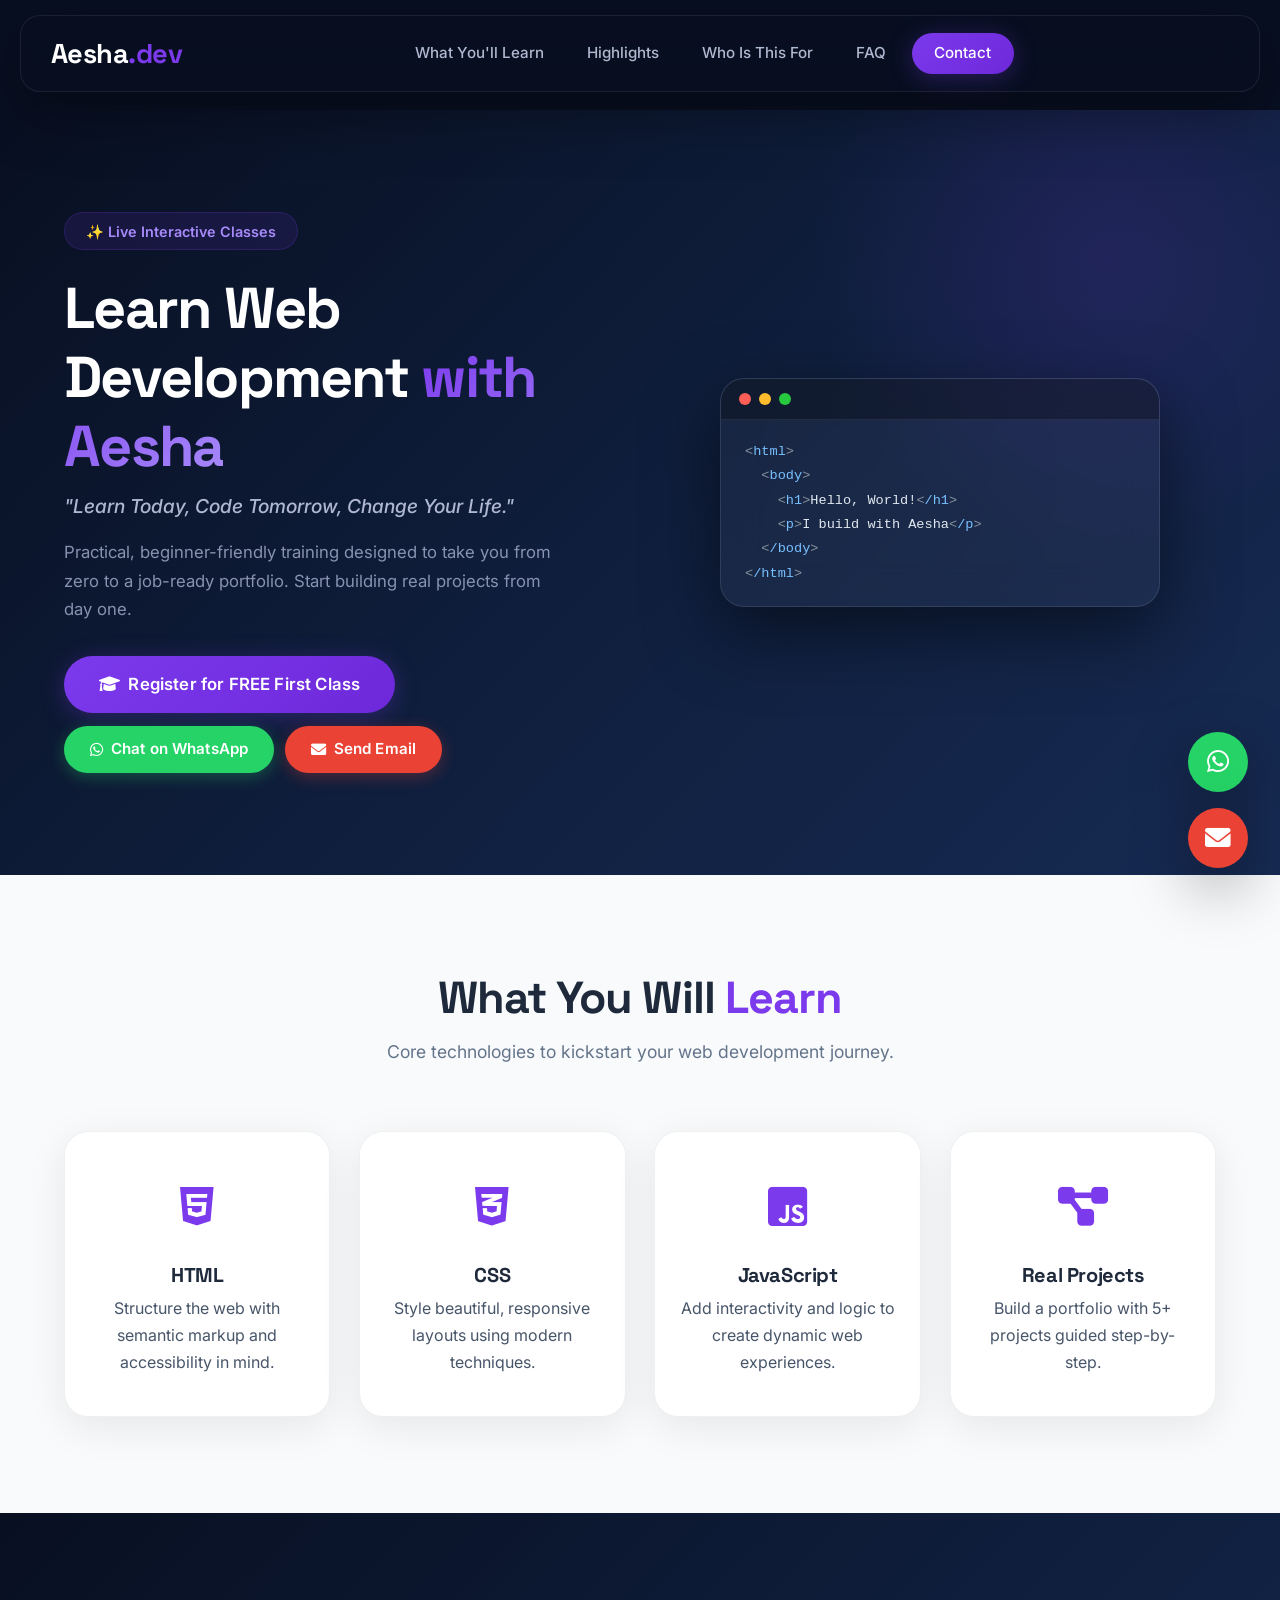
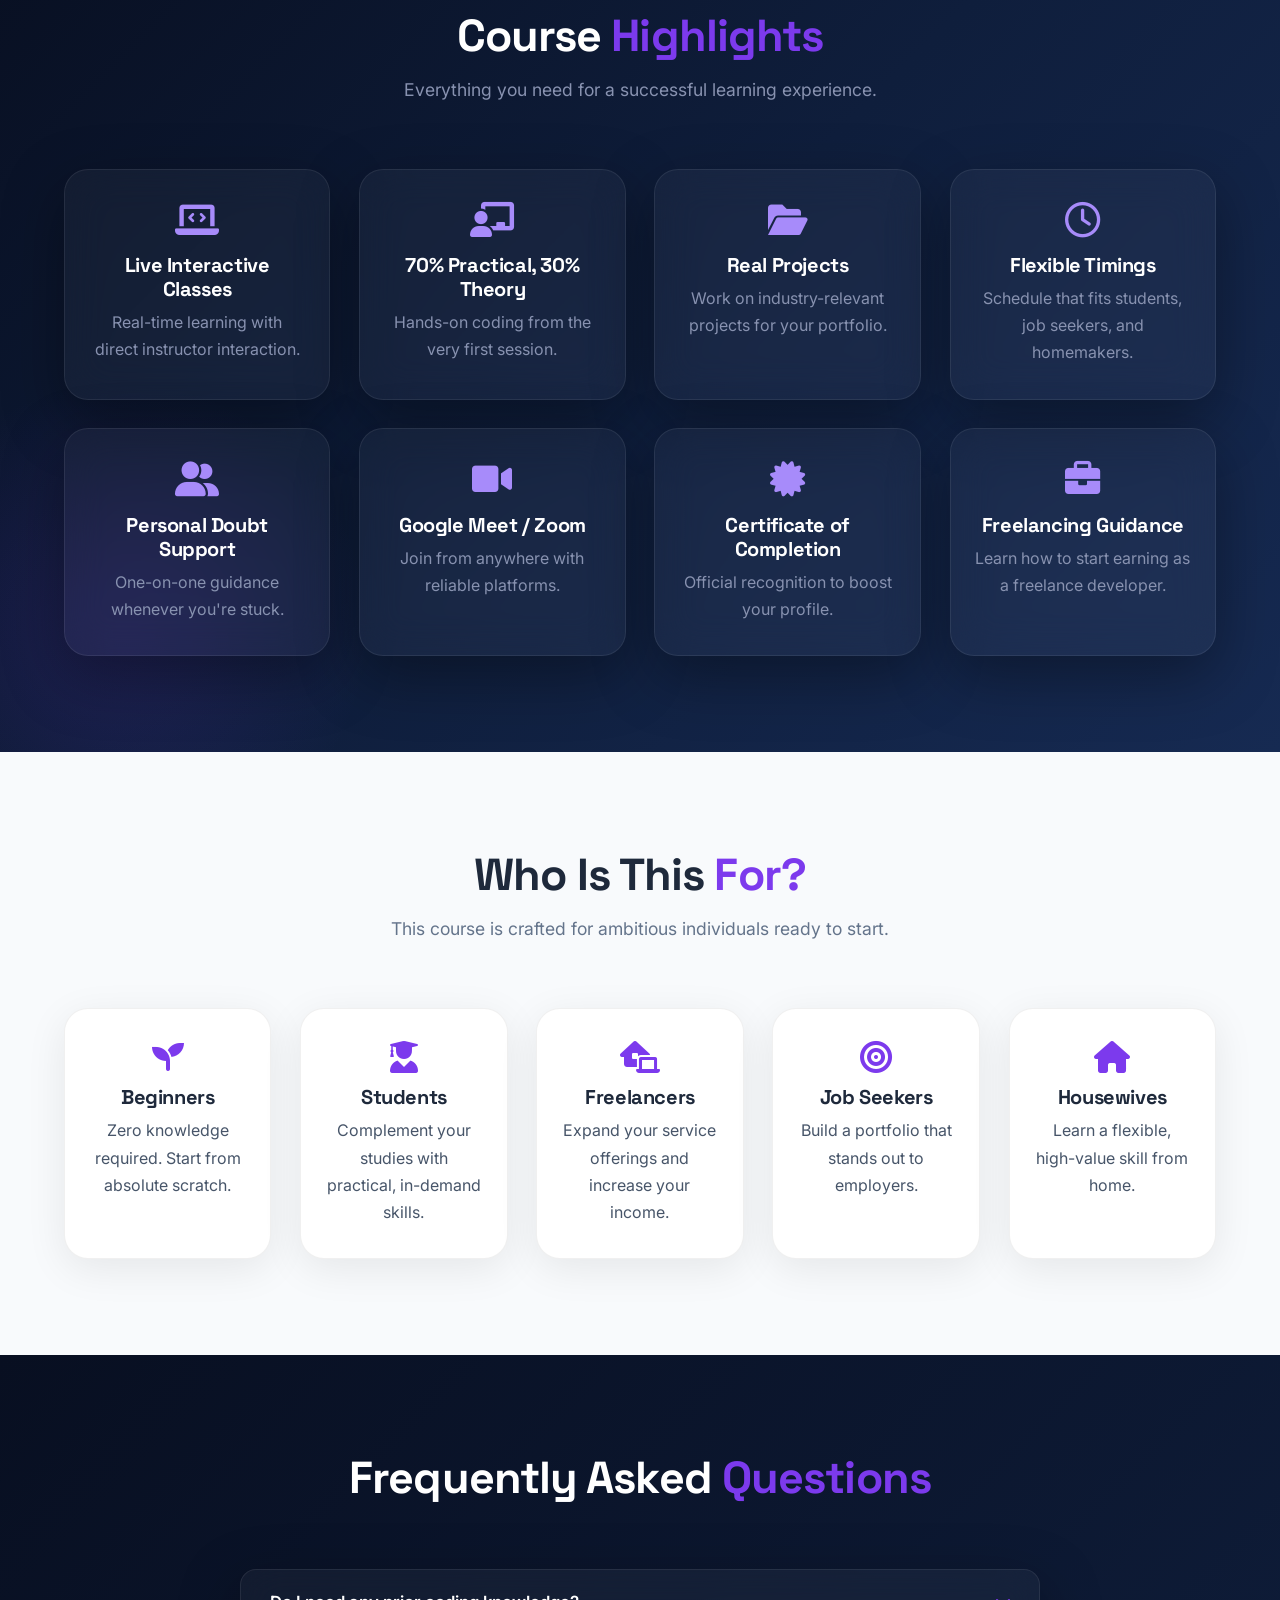
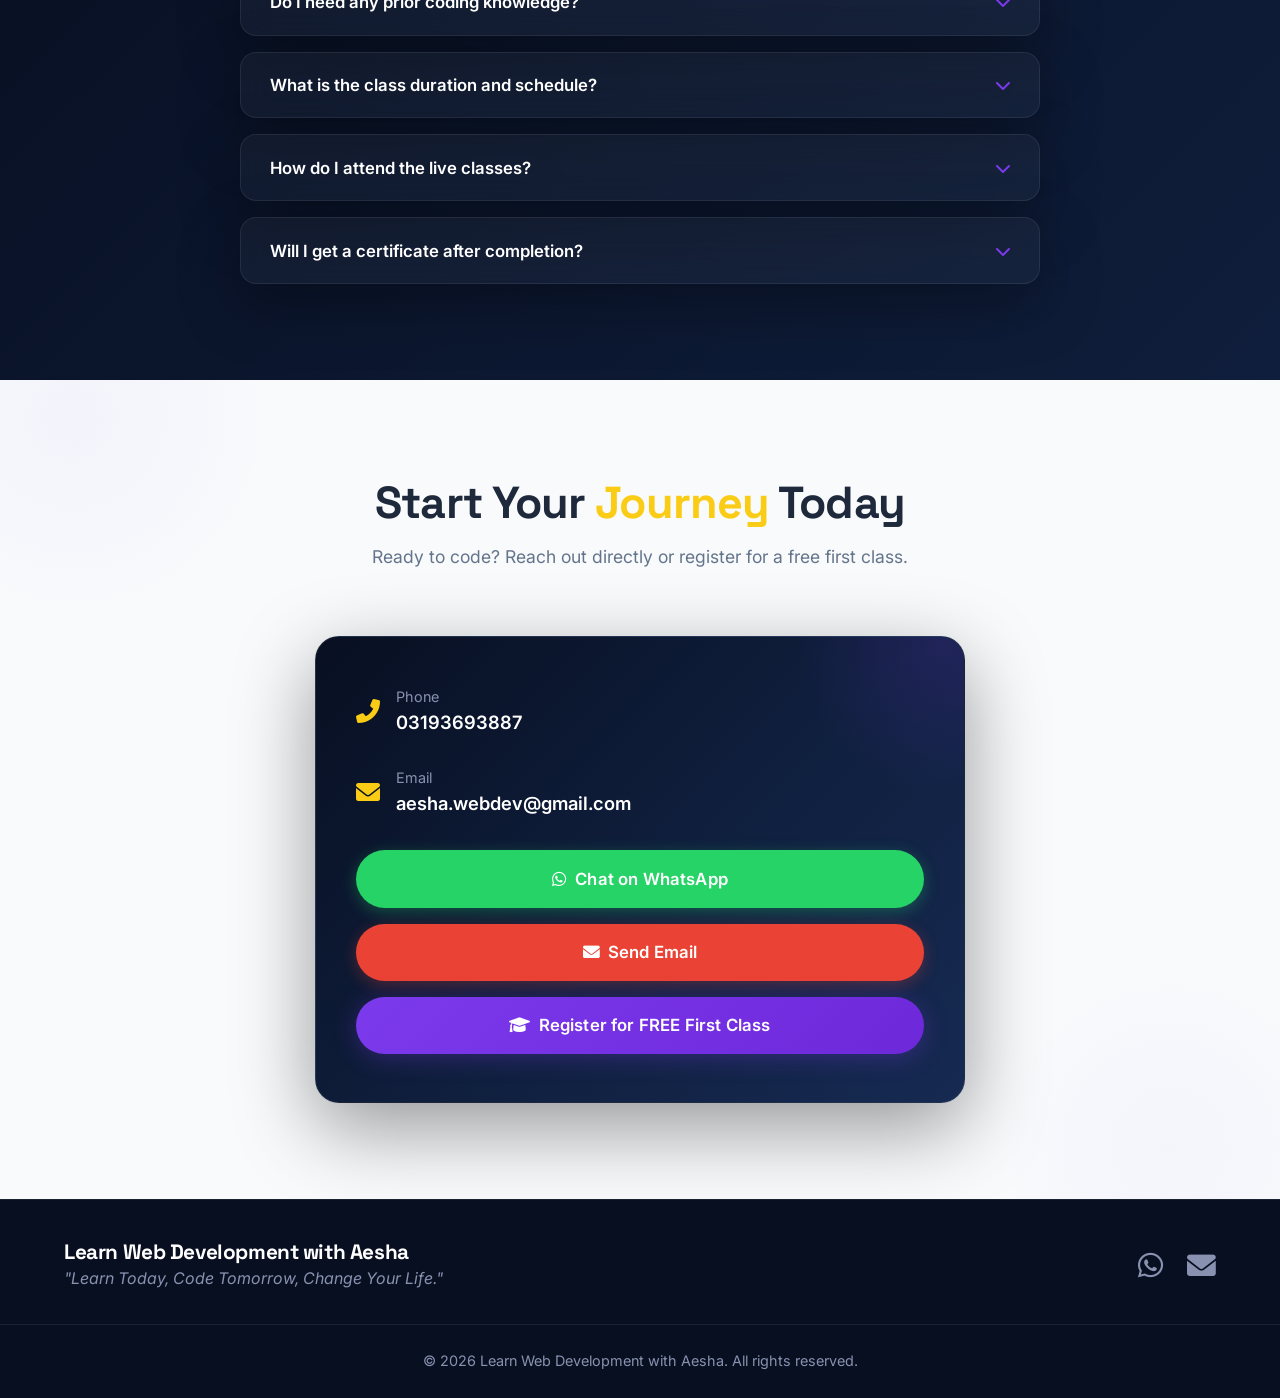
<file: index.html>
<!DOCTYPE html>
<html lang="en" data-theme="dark">
<head>
  <meta charset="UTF-8">
  <meta name="viewport" content="width=device-width, initial-scale=1.0, viewport-fit=cover">
  <meta name="description" content="Learn web development from scratch with Aesha. Practical, live interactive classes for beginners, freelancers, and job seekers. HTML, CSS, JavaScript, and real projects.">
  <title>Learn Web Development with Aesha | Practical Online Classes</title>
  <!-- Font Awesome 6 for icons -->
  <link rel="stylesheet" href="https://cdnjs.cloudflare.com/ajax/libs/font-awesome/6.0.0-beta3/css/all.min.css">
  <!-- Google Fonts: Inter + Space Grotesk for modern typography -->
  <link rel="preconnect" href="https://fonts.googleapis.com">
  <link rel="preconnect" href="https://fonts.gstatic.com" crossorigin>
  <link href="https://fonts.googleapis.com/css2?family=Inter:wght@400;500;600;700;800&family=Space+Grotesk:wght@500;600;700&display=swap" rel="stylesheet">
  <link rel="stylesheet" href="style.css">
  <link rel="icon" type="image/png" href="images/favicon.png">
</head>
<body>
  <!-- Floating Contact Buttons -->
  <div class="floating-buttons">
    <a href="https://wa.me/923193693887" target="_blank" rel="noopener noreferrer" class="floating-btn floating-whatsapp" aria-label="Chat on WhatsApp" data-tooltip="Chat on WhatsApp">
      <i class="fab fa-whatsapp"></i>
    </a>
    <a href="mailto:aesha.webdev@gmail.com" class="floating-btn floating-email" aria-label="Send Email" data-tooltip="Send Email">
      <i class="fas fa-envelope"></i>
    </a>
  </div>

  <!-- Premium Glassmorphism Navigation -->
  <nav class="navbar" id="navbar">
    <div class="nav-wrapper">
      <div class="nav-container">
        <a href="#" class="nav-logo">Aesha<span class="text-purple">.dev</span></a>
        
        <!-- Desktop Navigation Links -->
        <div class="nav-links" id="navLinks">
          <a href="#learn" class="nav-link">What You'll Learn</a>
          <a href="#highlights" class="nav-link">Highlights</a>
          <a href="#who" class="nav-link">Who Is This For</a>
          <a href="#faq" class="nav-link">FAQ</a>
          <a href="#contact" class="nav-link nav-link-contact">Contact</a>
        </div>
        
        <div class="nav-actions">
          <!-- Hamburger Menu Button -->
          <button class="hamburger" id="hamburger" aria-label="Toggle menu" aria-expanded="false">
            <span></span>
            <span></span>
            <span></span>
          </button>
        </div>
      </div>
    </div>
  </nav>

  <main>
    <!-- 1. Hero Section - Dark Navy Gradient -->
    <section class="hero" id="hero">
      <div class="hero-glow"></div>
      <div class="container hero-container">
        <div class="hero-grid">
          <div class="hero-content">
            <span class="hero-badge">✨ Live Interactive Classes</span>
            <h1 class="hero-title">Learn Web Development <span class="text-highlight">with Aesha</span></h1>
            <p class="hero-subtitle">"Learn Today, Code Tomorrow, Change Your Life."</p>
            <p class="hero-description">Practical, beginner-friendly training designed to take you from zero to a job-ready portfolio. Start building real projects from day one.</p>
            <div class="hero-cta">
              <a href="https://docs.google.com/forms/d/e/1FAIpQLSflDHF3H5A17MmFFm38rxLpuS3PL_7zLAYlJ49jmpaqUidbsg/viewform?usp=publish-editor" target="_blank" rel="noopener noreferrer" class="btn btn-primary btn-lg">
                <i class="fas fa-graduation-cap"></i> Register for FREE First Class
              </a>
              <div class="hero-contact-buttons">
                <a href="https://wa.me/923193693887" target="_blank" rel="noopener noreferrer" class="btn btn-whatsapp">
                  <i class="fab fa-whatsapp"></i> Chat on WhatsApp
                </a>
                <a href="mailto:aesha.webdev@gmail.com" class="btn btn-email">
                  <i class="fas fa-envelope"></i> Send Email
                </a>
              </div>
            </div>
          </div>
          <div class="hero-visual">
            <div class="code-card">
              <div class="code-header">
                <span class="code-dot red"></span>
                <span class="code-dot yellow"></span>
                <span class="code-dot green"></span>
              </div>
              <div class="code-snippet">
                <pre><code><span class="tag"><</span><span class="tag-name">html</span><span class="tag">></span>
  <span class="tag"><</span><span class="tag-name">body</span><span class="tag">></span>
    <span class="tag"><</span><span class="tag-name">h1</span><span class="tag">></span>Hello, World!<span class="tag"><</span><span class="tag-name">/h1</span><span class="tag">></span>
    <span class="tag"><</span><span class="tag-name">p</span><span class="tag">></span>I build with Aesha<span class="tag"><</span><span class="tag-name">/p</span><span class="tag">></span>
  <span class="tag"><</span><span class="tag-name">/body</span><span class="tag">></span>
<span class="tag"><</span><span class="tag-name">/html</span><span class="tag">></span></code></pre>
              </div>
            </div>
          </div>
        </div>
      </div>
    </section>

    <!-- 2. What You Will Learn - Light Section -->
    <section class="section-padding section-light" id="learn">
      <div class="container">
        <div class="section-header">
          <h2 class="section-title-dark">What You Will <span class="text-purple">Learn</span></h2>
          <p class="section-desc-dark">Core technologies to kickstart your web development journey.</p>
        </div>
        <div class="card-grid grid-4">
          <div class="learn-card card-light">
            <div class="learn-icon"><i class="fab fa-html5"></i></div>
            <h3>HTML</h3>
            <p>Structure the web with semantic markup and accessibility in mind.</p>
          </div>
          <div class="learn-card card-light">
            <div class="learn-icon"><i class="fab fa-css3-alt"></i></div>
            <h3>CSS</h3>
            <p>Style beautiful, responsive layouts using modern techniques.</p>
          </div>
          <div class="learn-card card-light">
            <div class="learn-icon"><i class="fab fa-js-square"></i></div>
            <h3>JavaScript</h3>
            <p>Add interactivity and logic to create dynamic web experiences.</p>
          </div>
          <div class="learn-card card-light">
            <div class="learn-icon"><i class="fas fa-project-diagram"></i></div>
            <h3>Real Projects</h3>
            <p>Build a portfolio with 5+ projects guided step-by-step.</p>
          </div>
        </div>
      </div>
    </section>

    <!-- 3. Course Highlights - Dark Section -->
    <section class="section-padding section-dark" id="highlights">
      <div class="container">
        <div class="section-header">
          <h2 class="section-title-light">Course <span class="text-purple">Highlights</span></h2>
          <p class="section-desc-light">Everything you need for a successful learning experience.</p>
        </div>
        <div class="card-grid grid-4">
          <div class="highlight-card glass-card-dark">
            <i class="fas fa-laptop-code highlight-icon"></i>
            <h3>Live Interactive Classes</h3>
            <p>Real-time learning with direct instructor interaction.</p>
          </div>
          <div class="highlight-card glass-card-dark">
            <i class="fas fa-chalkboard-teacher highlight-icon"></i>
            <h3>70% Practical, 30% Theory</h3>
            <p>Hands-on coding from the very first session.</p>
          </div>
          <div class="highlight-card glass-card-dark">
            <i class="fas fa-folder-open highlight-icon"></i>
            <h3>Real Projects</h3>
            <p>Work on industry-relevant projects for your portfolio.</p>
          </div>
          <div class="highlight-card glass-card-dark">
            <i class="far fa-clock highlight-icon"></i>
            <h3>Flexible Timings</h3>
            <p>Schedule that fits students, job seekers, and homemakers.</p>
          </div>
          <div class="highlight-card glass-card-dark">
            <i class="fas fa-user-friends highlight-icon"></i>
            <h3>Personal Doubt Support</h3>
            <p>One-on-one guidance whenever you're stuck.</p>
          </div>
          <div class="highlight-card glass-card-dark">
            <i class="fas fa-video highlight-icon"></i>
            <h3>Google Meet / Zoom</h3>
            <p>Join from anywhere with reliable platforms.</p>
          </div>
          <div class="highlight-card glass-card-dark">
            <i class="fas fa-certificate highlight-icon"></i>
            <h3>Certificate of Completion</h3>
            <p>Official recognition to boost your profile.</p>
          </div>
          <div class="highlight-card glass-card-dark">
            <i class="fas fa-briefcase highlight-icon"></i>
            <h3>Freelancing Guidance</h3>
            <p>Learn how to start earning as a freelance developer.</p>
          </div>
        </div>
      </div>
    </section>

    <!-- 4. Who Is This Course For? - Light Section -->
    <section class="section-padding section-light" id="who">
      <div class="container">
        <div class="section-header">
          <h2 class="section-title-dark">Who Is This <span class="text-purple">For?</span></h2>
          <p class="section-desc-dark">This course is crafted for ambitious individuals ready to start.</p>
        </div>
        <div class="card-grid grid-5">
          <div class="audience-card card-light">
            <i class="fas fa-seedling"></i>
            <h3>Beginners</h3>
            <p>Zero knowledge required. Start from absolute scratch.</p>
          </div>
          <div class="audience-card card-light">
            <i class="fas fa-user-graduate"></i>
            <h3>Students</h3>
            <p>Complement your studies with practical, in-demand skills.</p>
          </div>
          <div class="audience-card card-light">
            <i class="fas fa-laptop-house"></i>
            <h3>Freelancers</h3>
            <p>Expand your service offerings and increase your income.</p>
          </div>
          <div class="audience-card card-light">
            <i class="fas fa-bullseye"></i>
            <h3>Job Seekers</h3>
            <p>Build a portfolio that stands out to employers.</p>
          </div>
          <div class="audience-card card-light">
            <i class="fas fa-home"></i>
            <h3>Housewives</h3>
            <p>Learn a flexible, high-value skill from home.</p>
          </div>
        </div>
      </div>
    </section>

    <!-- 5. FAQ Section - Dark Section -->
    <section class="section-padding section-dark-alt" id="faq">
      <div class="container">
        <div class="section-header">
          <h2 class="section-title-light">Frequently Asked <span class="text-purple">Questions</span></h2>
        </div>
        <div class="faq-container">
          <div class="faq-item glass-card-dark">
            <button class="faq-question" aria-expanded="false">
              <span>Do I need any prior coding knowledge?</span>
              <i class="fas fa-chevron-down"></i>
            </button>
            <div class="faq-answer">
              <p>Not at all! This course is designed for absolute beginners. We start from the very basics and build up your skills step by step.</p>
            </div>
          </div>
          <div class="faq-item glass-card-dark">
            <button class="faq-question" aria-expanded="false">
              <span>What is the class duration and schedule?</span>
              <i class="fas fa-chevron-down"></i>
            </button>
            <div class="faq-answer">
              <p>Classes typically run for 60-90 minutes. We offer flexible timings, and you can discuss your availability directly with Aesha to find a suitable slot.</p>
            </div>
          </div>
          <div class="faq-item glass-card-dark">
            <button class="faq-question" aria-expanded="false">
              <span>How do I attend the live classes?</span>
              <i class="fas fa-chevron-down"></i>
            </button>
            <div class="faq-answer">
              <p>All live sessions are conducted via Google Meet or Zoom. You'll receive a link before each class. All you need is a computer and internet connection.</p>
            </div>
          </div>
          <div class="faq-item glass-card-dark">
            <button class="faq-question" aria-expanded="false">
              <span>Will I get a certificate after completion?</span>
              <i class="fas fa-chevron-down"></i>
            </button>
            <div class="faq-answer">
              <p>Yes, you will receive a Certificate of Completion that you can share on LinkedIn or include in your portfolio.</p>
            </div>
          </div>
        </div>
      </div>
    </section>

    <!-- 6. Contact Section - Dark Gradient -->
    <section class="section-padding section-contact" id="contact">
      <div class="contact-glow"></div>
      <div class="container">
        <div class="section-header">
          <h2 class="section-title-light">Start Your <span class="text-yellow">Journey</span> Today</h2>
          <p class="section-desc-light">Ready to code? Reach out directly or register for a free first class.</p>
        </div>
        <div class="contact-grid">
          <div class="contact-info ">
            <div class="contact-detail">
              <i class="fas fa-phone-alt"></i>
              <div>
                <span>Phone</span>
                <a href="tel:03193693887">03193693887</a>
              </div>
            </div>
            <div class="contact-detail">
              <i class="fas fa-envelope"></i>
              <div>
                <span>Email</span>
                <a href="mailto:aesha.webdev@gmail.com">aesha.webdev@gmail.com</a>
              </div>
            </div>
            <div class="contact-actions-large">
              <a href="https://wa.me/923193693887" target="_blank" rel="noopener noreferrer" class="btn btn-whatsapp btn-lg btn-block">
                <i class="fab fa-whatsapp"></i> Chat on WhatsApp
              </a>
              <a href="mailto:aesha.webdev@gmail.com" class="btn btn-email btn-lg btn-block">
                <i class="fas fa-envelope"></i> Send Email
              </a>
              <a href="https://docs.google.com/forms/d/e/1FAIpQLSflDHF3H5A17MmFFm38rxLpuS3PL_7zLAYlJ49jmpaqUidbsg/viewform?usp=publish-editor" target="_blank" rel="noopener noreferrer" class="btn btn-primary btn-lg btn-block">
                <i class="fas fa-graduation-cap"></i> Register for FREE First Class
              </a>
            </div>
          </div>
        </div>
      </div>
    </section>
  </main>

  <!-- 7. Footer - Full Dark Navy -->
  <footer class="footer">
    <div class="container footer-content">
      <div class="footer-brand">
        <h3>Learn Web Development with Aesha</h3>
        <p class="tagline">"Learn Today, Code Tomorrow, Change Your Life."</p>
      </div>
      <div class="footer-icons">
        <a href="https://wa.me/923193693887" target="_blank" rel="noopener noreferrer" aria-label="WhatsApp" class="footer-icon-link">
          <i class="fab fa-whatsapp"></i>
        </a>
        <a href="mailto:aesha.webdev@gmail.com" aria-label="Email" class="footer-icon-link">
          <i class="fas fa-envelope"></i>
        </a>
      </div>
    </div>
    <div class="footer-bottom">
      <p>&copy; <script>document.write(new Date().getFullYear());</script> Learn Web Development with Aesha. All rights reserved.</p>
    </div>
  </footer>

  <script src="script.js"></script>
</body>
</html>
</file>
<file: style.css>
/* style.css - Premium SaaS-Inspired Design System with Fixed Contact Card Hover */
/* CSS Variables - Cohesive Color System */
:root {
  /* Core Dark Section Colors - Unified Navy System */
  --dark-bg-primary: #080F21;
  --dark-bg-secondary: #0F1E3C;
  --dark-bg-card: #162A52;
  --dark-bg-elevated: #1A3360;
  
  /* Unified Dark Section Gradient */
  --gradient-dark: linear-gradient(135deg, #080F21 0%, #0F1E3C 50%, #162A52 100%);
  --gradient-dark-alt: linear-gradient(135deg, #080F21 0%, #0F1E3C 100%);
  
  /* Light Section Colors */
  --light-bg-primary: #F8FAFC;
  --light-bg-secondary: #F1F5F9;
  --light-bg-card: #FFFFFF;
  
  /* Accent Colors - Consistent Purple and Yellow */
  --purple: #7C3AED;
  --purple-light: #A78BFA;
  --purple-dark: #6D28D9;
  --purple-glow: rgba(124, 58, 237, 0.3);
  --purple-glow-soft: rgba(124, 58, 237, 0.15);
  --yellow: #FACC15;
  --yellow-dark: #EAB308;
  
  /* Button Colors */
  --whatsapp: #25D366;
  --whatsapp-dark: #1DA851;
  --email: #EA4335;
  --email-dark: #C5221F;
  
  /* Borders & Glass - Unified Dark Theme */
  --border-dark: rgba(255, 255, 255, 0.08);
  --border-dark-hover: rgba(124, 58, 237, 0.3);
  --border-light: rgba(0, 0, 0, 0.06);
  --glass-bg-dark: rgba(255, 255, 255, 0.04);
  --glass-bg-dark-hover: rgba(255, 255, 255, 0.06);
  --glass-bg-light: rgba(255, 255, 255, 0.8);
  --glass-border: rgba(255, 255, 255, 0.1);
  
  /* Shadows - Unified Dark Theme */
  --shadow-dark-sm: 0 2px 8px rgba(0, 0, 0, 0.4);
  --shadow-dark-md: 0 8px 30px rgba(0, 0, 0, 0.5);
  --shadow-dark-lg: 0 20px 60px rgba(0, 0, 0, 0.35);
  --shadow-dark-xl: 0 25px 70px rgba(0, 0, 0, 0.5);
  --shadow-light-sm: 0 2px 8px rgba(0, 0, 0, 0.04);
  --shadow-light-md: 0 10px 40px rgba(0, 0, 0, 0.08);
  --shadow-light-lg: 0 20px 50px rgba(0, 0, 0, 0.1);
  --shadow-purple: 0 4px 24px rgba(124, 58, 237, 0.3);
  --shadow-purple-hover: 0 8px 36px rgba(124, 58, 237, 0.45);
  --shadow-purple-glow: 0 0 30px rgba(124, 58, 237, 0.15);
  --shadow-card-elevated: 0 25px 80px rgba(0, 0, 0, 0.4);
  --shadow-card-hover: 0 30px 90px rgba(0, 0, 0, 0.5);
  
  /* Typography */
  --font-primary: 'Inter', -apple-system, BlinkMacSystemFont, sans-serif;
  --font-display: 'Space Grotesk', 'Inter', sans-serif;
  --text-dark-primary: #1E293B;
  --text-dark-secondary: #475569;
  --text-dark-muted: #64748B;
  --text-light-primary: #FFFFFF;
  --text-light-secondary: #B0B8D1;
  --text-light-muted: #8892B0;
  
  /* Spacing & Radius */
  --radius-sm: 12px;
  --radius-md: 16px;
  --radius-lg: 24px;
  --radius-xl: 32px;
  --radius-full: 50px;
  --transition: 0.3s cubic-bezier(0.4, 0, 0.2, 1);
  --transition-smooth: 0.4s cubic-bezier(0.25, 0.8, 0.25, 1.2);
}

* {
  margin: 0;
  padding: 0;
  box-sizing: border-box;
}

html {
  scroll-behavior: smooth;
  font-size: 16px;
}

body {
  font-family: var(--font-primary);
  background-color: var(--dark-bg-primary);
  color: var(--text-light-primary);
  line-height: 1.6;
  -webkit-font-smoothing: antialiased;
  -moz-osx-font-smoothing: grayscale;
  padding-top: 110px;
}

/* Typography Hierarchy */
h1, h2, h3 {
  font-family: var(--font-display);
  font-weight: 700;
  line-height: 1.2;
  letter-spacing: -0.02em;
}

h1 { font-size: clamp(2.4rem, 5.5vw, 3.6rem); }
h2 { font-size: clamp(2rem, 4.5vw, 2.8rem); }
h3 { font-size: 1.25rem; }

p { line-height: 1.7; }

a {
  text-decoration: none;
  color: inherit;
}

.container {
  width: 100%;
  max-width: 1200px;
  margin: 0 auto;
  padding: 0 1.5rem;
}

.section-padding {
  padding: 6rem 0;
}

/* ===== UNIFIED SECTION BACKGROUND SYSTEM ===== */

/* Dark Section - Same as Hero (Primary Dark Gradient) */
.section-dark {
  background: var(--gradient-dark);
  color: var(--text-light-primary);
  position: relative;
  overflow: hidden;
}

/* Dark Section Alt - Slightly different for FAQ to maintain subtle distinction */
.section-dark-alt {
  background: var(--gradient-dark-alt);
  color: var(--text-light-primary);
  position: relative;
  overflow: hidden;
}

/* Light Section */
.section-light {
  background: var(--light-bg-primary);
  color: var(--text-dark-primary);
}

/* Section Headers */
.section-header {
  text-align: center;
  margin-bottom: 4rem;
}

.section-title-light {
  color: var(--text-light-primary);
  margin-bottom: 0.75rem;
}

.section-title-dark {
  color: var(--text-dark-primary);
  margin-bottom: 0.75rem;
}

.section-desc-light {
  color: var(--text-light-muted);
  font-size: 1.1rem;
}

.section-desc-dark {
  color: var(--text-dark-muted);
  font-size: 1.1rem;
}

/* Unified Glass Cards - Dark Theme */
.glass-card-dark {
  background: var(--glass-bg-dark);
  backdrop-filter: blur(20px);
  -webkit-backdrop-filter: blur(20px);
  border: 1px solid var(--border-dark);
  border-radius: var(--radius-lg);
  box-shadow: var(--shadow-dark-lg);
  transition: all var(--transition);
}

.glass-card-dark:hover {
  background: var(--glass-bg-dark-hover);
  border-color: var(--border-dark-hover);
  box-shadow: var(--shadow-dark-xl), var(--shadow-purple-glow);
  transform: translateY(-4px);
}

/* Cards - Light Theme */
.card-light {
  background: var(--light-bg-card);
  border: 1px solid var(--border-light);
  border-radius: var(--radius-lg);
  box-shadow: var(--shadow-light-md);
  transition: all var(--transition);
}

.card-light:hover {
  box-shadow: var(--shadow-light-lg), 0 0 30px rgba(124, 58, 237, 0.08);
  transform: translateY(-4px);
  border-color: rgba(124, 58, 237, 0.2);
}

/* Text Colors */
.text-purple { color: var(--purple); }
.text-yellow { color: var(--yellow); }
.text-highlight {
  background: linear-gradient(135deg, var(--purple) 0%, var(--purple-light) 100%);
  -webkit-background-clip: text;
  -webkit-text-fill-color: transparent;
  background-clip: text;
}

/* ===== BUTTONS ===== */
.btn {
  display: inline-flex;
  align-items: center;
  justify-content: center;
  gap: 0.5rem;
  font-weight: 600;
  font-family: var(--font-primary);
  border-radius: var(--radius-full);
  transition: all var(--transition);
  cursor: pointer;
  border: none;
  padding: 0.7rem 1.6rem;
  font-size: 0.95rem;
  white-space: nowrap;
  letter-spacing: 0.01em;
}

.btn-lg {
  padding: 0.95rem 2.2rem;
  font-size: 1.05rem;
}

.btn-sm {
  padding: 0.5rem 1.2rem;
  font-size: 0.9rem;
}

.btn-primary {
  background: linear-gradient(135deg, var(--purple) 0%, var(--purple-dark) 100%);
  color: white;
  box-shadow: var(--shadow-purple);
}
.btn-primary:hover {
  transform: translateY(-2px);
  box-shadow: var(--shadow-purple-hover);
}

.btn-whatsapp {
  background: var(--whatsapp);
  color: white;
  box-shadow: 0 4px 16px rgba(37, 211, 102, 0.3);
}
.btn-whatsapp:hover {
  background: var(--whatsapp-dark);
  transform: translateY(-2px);
  box-shadow: 0 8px 24px rgba(37, 211, 102, 0.4);
}

.btn-email {
  background: var(--email);
  color: white;
  box-shadow: 0 4px 16px rgba(234, 67, 53, 0.3);
}
.btn-email:hover {
  background: var(--email-dark);
  transform: translateY(-2px);
  box-shadow: 0 8px 24px rgba(234, 67, 53, 0.4);
}

.btn-block {
  width: 100%;
  justify-content: center;
}

/* ===== PREMIUM NAVBAR ===== */
.navbar {
  position: fixed;
  top: 0;
  left: 0;
  right: 0;
  z-index: 1000;
  padding: 15px 20px;
  transition: all var(--transition);
}

.nav-wrapper {
  max-width: 1300px;
  margin: 0 auto;
  background: rgba(8, 15, 33, 0.75);
  backdrop-filter: blur(24px);
  -webkit-backdrop-filter: blur(24px);
  border: 1px solid var(--border-dark);
  border-radius: 20px;
  box-shadow: var(--shadow-dark-lg);
  transition: all var(--transition);
}

.navbar.scrolled .nav-wrapper {
  box-shadow: var(--shadow-dark-xl);
  border-color: var(--border-dark-hover);
}

.nav-container {
  display: flex;
  justify-content: space-between;
  align-items: center;
  padding: 0 30px;
  height: 75px;
}

.nav-logo {
  font-family: var(--font-display);
  font-size: 1.7rem;
  font-weight: 700;
  color: var(--text-light-primary);
  letter-spacing: -0.02em;
}

.nav-links {
  display: flex;
  align-items: center;
  gap: 0.5rem;
}

.nav-link {
  font-weight: 500;
  color: var(--text-light-secondary);
  padding: 0.55rem 1.1rem;
  border-radius: var(--radius-full);
  transition: all var(--transition);
  font-size: 0.95rem;
  position: relative;
}

.nav-link:hover {
  color: var(--text-light-primary);
  background: rgba(124, 58, 237, 0.1);
}

.nav-link.active {
  color: var(--purple-light);
  background: rgba(124, 58, 237, 0.15);
  border: 1px solid var(--border-dark-hover);
  box-shadow: 0 0 20px rgba(124, 58, 237, 0.15);
}

.nav-link-contact {
  background: linear-gradient(135deg, var(--purple) 0%, var(--purple-dark) 100%);
  color: white !important;
  padding: 0.55rem 1.4rem;
  box-shadow: var(--shadow-purple);
}

.nav-link-contact:hover {
  box-shadow: var(--shadow-purple-hover);
  background: var(--purple-dark);
}

.nav-actions {
  display: flex;
  align-items: center;
  gap: 0.8rem;
}

/* Theme Toggle */
.theme-toggle {
  background: rgba(255, 255, 255, 0.05);
  border: 1px solid var(--border-dark);
  color: var(--text-light-primary);
  width: 44px;
  height: 44px;
  border-radius: 50%;
  cursor: pointer;
  display: flex;
  align-items: center;
  justify-content: center;
  font-size: 1.2rem;
  transition: all var(--transition-smooth);
  backdrop-filter: blur(10px);
}

.theme-toggle:hover {
  background: var(--purple);
  color: white;
  border-color: var(--purple);
  transform: rotate(15deg);
  box-shadow: 0 0 20px rgba(124, 58, 237, 0.5);
}

/* Hamburger Menu */
.hamburger {
  display: none;
  flex-direction: column;
  justify-content: center;
  align-items: center;
  gap: 5px;
  background: transparent;
  border: none;
  cursor: pointer;
  width: 40px;
  height: 40px;
  padding: 8px;
  border-radius: 10px;
  transition: all var(--transition);
}

.hamburger:hover {
  background: rgba(124, 58, 237, 0.1);
}

.hamburger span {
  display: block;
  width: 22px;
  height: 2px;
  background: var(--text-light-primary);
  border-radius: 2px;
  transition: all var(--transition);
}

.hamburger.active span:nth-child(1) {
  transform: rotate(45deg) translate(5px, 5px);
}

.hamburger.active span:nth-child(2) {
  opacity: 0;
}

.hamburger.active span:nth-child(3) {
  transform: rotate(-45deg) translate(5px, -5px);
}

/* Mobile Menu */
.mobile-menu {
  display: none;
  position: absolute;
  top: 100%;
  left: 0;
  right: 0;
  background: rgba(8, 15, 33, 0.95);
  backdrop-filter: blur(24px);
  -webkit-backdrop-filter: blur(24px);
  border: 1px solid var(--border-dark);
  border-radius: 20px;
  padding: 1rem;
  margin-top: 10px;
  box-shadow: var(--shadow-dark-xl);
  flex-direction: column;
  gap: 0.5rem;
  opacity: 0;
  transform: translateY(-10px);
  transition: all var(--transition);
}

.mobile-menu.active {
  display: flex;
  opacity: 1;
  transform: translateY(0);
}

.mobile-menu .nav-link {
  padding: 0.8rem 1.2rem;
  border-radius: var(--radius-md);
}

/* ===== HERO SECTION - Unified Dark Navy Gradient ===== */
.hero {
  min-height: 85vh;
  display: flex;
  align-items: center;
  background: var(--gradient-dark);
  position: relative;
  overflow: hidden;
  padding: 2rem 0;
}

.hero-glow {
  position: absolute;
  top: -20%;
  right: -10%;
  width: 600px;
  height: 600px;
  background: radial-gradient(circle, var(--purple-glow-soft) 0%, transparent 70%);
  border-radius: 50%;
  pointer-events: none;
  animation: pulseGlow 6s ease-in-out infinite;
}

@keyframes pulseGlow {
  0%, 100% { opacity: 0.6; transform: scale(1); }
  50% { opacity: 1; transform: scale(1.05); }
}

.hero-container {
  width: 100%;
  max-width: 1200px;
  margin: 0 auto;
  padding: 0 1.5rem;
  position: relative;
  z-index: 1;
}

.hero-grid {
  display: grid;
  grid-template-columns: 1fr 1fr;
  gap: 3rem;
  align-items: center;
}

.hero-content {
  display: flex;
  flex-direction: column;
  gap: 0;
}

.hero-badge {
  display: inline-flex;
  align-items: center;
  gap: 0.4rem;
  padding: 0.4rem 1.3rem;
  border-radius: 50px;
  font-weight: 600;
  font-size: 0.9rem;
  color: var(--purple-light);
  background: rgba(124, 58, 237, 0.12);
  border: 1px solid rgba(124, 58, 237, 0.2);
  width: fit-content;
  margin-bottom: 1.5rem;
}

.hero-title {
  color: var(--text-light-primary);
  margin-bottom: 0.5rem;
  letter-spacing: -0.03em;
}

.hero-subtitle {
  font-size: 1.2rem;
  font-weight: 500;
  color: var(--text-light-secondary);
  margin-bottom: 1rem;
  font-style: italic;
}

.hero-description {
  font-size: 1.05rem;
  color: var(--text-light-muted);
  max-width: 90%;
  margin-bottom: 2rem;
  line-height: 1.7;
}

.hero-cta {
  display: flex;
  flex-direction: column;
  gap: 0.8rem;
  align-items: flex-start;
}

.hero-contact-buttons {
  display: flex;
  flex-wrap: wrap;
  gap: 0.7rem;
}

/* Code Card - Unified Dark Theme */
.hero-visual {
  display: flex;
  justify-content: center;
  align-items: center;
}

.code-card {
  background: var(--glass-bg-dark);
  backdrop-filter: blur(20px);
  -webkit-backdrop-filter: blur(20px);
  border: 1px solid var(--glass-border);
  border-radius: var(--radius-lg);
  box-shadow: var(--shadow-dark-xl);
  width: 100%;
  max-width: 440px;
  overflow: hidden;
}

.code-header {
  display: flex;
  gap: 8px;
  padding: 14px 18px;
  background: rgba(0, 0, 0, 0.3);
  border-bottom: 1px solid var(--border-dark);
}

.code-dot {
  width: 12px;
  height: 12px;
  border-radius: 50%;
}

.code-dot.red { background: #FF5F56; }
.code-dot.yellow { background: #FFBD2E; }
.code-dot.green { background: #27C93F; }

.code-snippet {
  background: transparent;
  color: #E2E8F0;
  padding: 1.2rem 1.5rem;
  font-family: 'Fira Code', 'Courier New', monospace;
  font-size: 0.85rem;
  line-height: 1.8;
}

.code-snippet pre {
  margin: 0;
}

.code-snippet code {
  color: #E2E8F0;
}

.tag { color: #8B949E; }
.tag-name { color: #79C0FF; }

/* ===== CARD GRIDS ===== */
.card-grid {
  display: grid;
  gap: 1.8rem;
}
.grid-4 { grid-template-columns: repeat(auto-fit, minmax(240px, 1fr)); }
.grid-5 { grid-template-columns: repeat(auto-fit, minmax(200px, 1fr)); }

/* Learn Cards (Light Section) */
.learn-card {
  text-align: center;
  padding: 2.5rem 1.5rem;
}

.learn-card h3 {
  color: var(--text-dark-primary);
  margin-bottom: 0.5rem;
}

.learn-card p {
  color: var(--text-dark-secondary);
}

.learn-icon {
  font-size: 2.8rem;
  margin-bottom: 1.2rem;
  color: var(--purple);
}

/* Highlight Cards - Unified Dark Section */
.highlight-card {
  text-align: center;
  padding: 2rem 1.5rem;
}

.highlight-card h3 {
  color: var(--text-light-primary);
  margin-bottom: 0.5rem;
}

.highlight-card p {
  color: var(--text-light-muted);
}

.highlight-icon {
  font-size: 2.2rem;
  color: var(--purple-light);
  margin-bottom: 1rem;
}

/* Audience Cards (Light Section) */
.audience-card {
  text-align: center;
  padding: 2rem 1.5rem;
}

.audience-card h3 {
  color: var(--text-dark-primary);
  margin-bottom: 0.5rem;
}

.audience-card p {
  color: var(--text-dark-secondary);
}

.audience-card i {
  font-size: 2rem;
  color: var(--purple);
  margin-bottom: 0.8rem;
}

/* ===== COURSE HIGHLIGHTS SECTION - Matches Hero Exactly ===== */
#highlights.section-dark {
  background: var(--gradient-dark);
  position: relative;
  overflow: hidden;
}

/* Subtle purple glow for highlights section - same as hero */
#highlights.section-dark::before {
  content: '';
  position: absolute;
  bottom: -15%;
  left: -10%;
  width: 500px;
  height: 500px;
  background: radial-gradient(circle, var(--purple-glow-soft) 0%, transparent 70%);
  border-radius: 50%;
  pointer-events: none;
}

/* ===== FAQ ACCORDION (Dark Section Alt) ===== */
.faq-container {
  max-width: 800px;
  margin: 0 auto;
  display: flex;
  flex-direction: column;
  gap: 1rem;
}

.faq-item {
  border-radius: var(--radius-md);
  overflow: hidden;
  transition: all var(--transition);
}

.faq-item.active {
  border-color: rgba(124, 58, 237, 0.4);
  box-shadow: var(--shadow-purple-glow);
}

.faq-question {
  width: 100%;
  display: flex;
  justify-content: space-between;
  align-items: center;
  padding: 1.4rem 1.8rem;
  background: transparent;
  border: none;
  font-weight: 600;
  font-size: 1.05rem;
  cursor: pointer;
  text-align: left;
  color: var(--text-light-primary);
  transition: all var(--transition);
  font-family: var(--font-primary);
}

.faq-question:hover {
  color: var(--purple-light);
}

.faq-question i {
  transition: transform 0.3s;
  color: var(--purple);
  font-size: 1rem;
}

.faq-answer {
  max-height: 0;
  overflow: hidden;
  transition: max-height 0.4s ease, padding 0.3s;
  background: rgba(0, 0, 0, 0.2);
}

.faq-answer p {
  padding: 0 1.8rem 1.4rem;
  color: var(--text-light-muted);
  line-height: 1.7;
}

.faq-item.active .faq-answer {
  max-height: 200px;
}
.faq-item.active .faq-question i {
  transform: rotate(180deg);
}

/* ===== CONTACT SECTION - Light Background with Dark Card ===== */
.section-contact {
  background: var(--light-bg-primary);
  position: relative;
  overflow: hidden;
}

/* Subtle decorative elements for light background */
.section-contact::before {
  content: '';
  position: absolute;
  top: -20%;
  left: -10%;
  width: 400px;
  height: 400px;
  background: radial-gradient(circle, rgba(124, 58, 237, 0.04) 0%, transparent 70%);
  border-radius: 50%;
  pointer-events: none;
}

.section-contact::after {
  content: '';
  position: absolute;
  bottom: -15%;
  right: -5%;
  width: 350px;
  height: 350px;
  background: radial-gradient(circle, rgba(124, 58, 237, 0.03) 0%, transparent 70%);
  border-radius: 50%;
  pointer-events: none;
}

/* Section header for light background */
.section-contact .section-header {
  position: relative;
  z-index: 1;
}

.section-contact .section-title-light {
  color: var(--text-dark-primary);
}

.section-contact .section-desc-light {
  color: var(--text-dark-muted);
}

/* Contact Grid Container */
.contact-grid {
  max-width: 650px;
  margin: 0 auto;
  position: relative;
  z-index: 1;
}

/* ===== CONTACT CARD - Fixed Hover Behavior ===== */
/* Card always maintains the exact Hero-section dark gradient */
.contact-info {
  background: var(--gradient-dark);
  backdrop-filter: blur(20px);
  -webkit-backdrop-filter: blur(20px);
  border: 1px solid var(--border-dark);
  border-radius: var(--radius-lg);
  box-shadow: var(--shadow-card-elevated);
  padding: 3rem 2.5rem;
  position: relative;
  overflow: hidden;
  transition: transform 0.3s cubic-bezier(0.4, 0, 0.2, 1),
              box-shadow 0.3s cubic-bezier(0.4, 0, 0.2, 1),
              border-color 0.3s cubic-bezier(0.4, 0, 0.2, 1);
}

/* HOVER STATE: Only lift, shadow enhancement, and border glow */
/* NO background color change - preserves dark gradient exactly */
.contact-info:hover {
  transform: translateY(-5px);
  box-shadow: var(--shadow-card-hover), var(--shadow-purple-glow);
  border-color: var(--border-dark-hover);
  /* Background intentionally unchanged - stays as var(--gradient-dark) */
}

/* Purple glow effect inside the contact card - matching Hero section */
.contact-info::before {
  content: '';
  position: absolute;
  top: -30%;
  right: -20%;
  width: 300px;
  height: 300px;
  background: radial-gradient(circle, var(--purple-glow-soft) 0%, transparent 70%);
  border-radius: 50%;
  pointer-events: none;
  transition: opacity 0.3s ease;
}

/* Enhance inner glow slightly on hover */
.contact-info:hover::before {
  opacity: 0.8;
}

/* Contact Detail Items - Always maintain light text colors */
.contact-detail {
  display: flex;
  align-items: center;
  gap: 1rem;
  margin-bottom: 1.8rem;
  position: relative;
  z-index: 1;
}

.contact-detail i {
  font-size: 1.5rem;
  color: var(--yellow);
  flex-shrink: 0;
  /* Icon color never changes on hover */
}

.contact-detail span {
  display: block;
  font-size: 0.9rem;
  color: var(--text-light-muted);
  /* Label color never changes on hover */
}

.contact-detail a {
  font-weight: 600;
  font-size: 1.15rem;
  color: var(--text-light-primary);
  transition: color var(--transition);
  /* Text stays white on hover */
}

.contact-detail a:hover {
  color: var(--purple-light);
  /* Only link hover changes to purple, card hover doesn't affect this */
}

/* Contact Action Buttons - Maintain all button colors */
.contact-actions-large {
  display: flex;
  flex-direction: column;
  gap: 1rem;
  margin-top: 2rem;
  position: relative;
  z-index: 1;
}

/* Ensure buttons inside contact card maintain their original colors on card hover */
.contact-info:hover .btn-whatsapp {
  background: var(--whatsapp);
}

.contact-info:hover .btn-email {
  background: var(--email);
}

.contact-info:hover .btn-primary {
  background: linear-gradient(135deg, var(--purple) 0%, var(--purple-dark) 100%);
}

/* ===== FOOTER - Unified Dark Navy ===== */
.footer {
  background: var(--dark-bg-primary);
  border-top: 1px solid var(--border-dark);
  padding: 2.5rem 0 1.5rem;
}

.footer-content {
  display: flex;
  justify-content: space-between;
  align-items: center;
  flex-wrap: wrap;
  gap: 1.5rem;
  margin-bottom: 2rem;
}

.footer-brand h3 {
  color: var(--text-light-primary);
  font-size: 1.3rem;
  font-family: var(--font-display);
}

.tagline {
  font-style: italic;
  color: var(--text-light-muted);
}

.footer-icons {
  display: flex;
  gap: 1.5rem;
}

.footer-icon-link {
  font-size: 1.8rem;
  color: var(--text-light-muted);
  transition: all var(--transition);
}

.footer-icon-link:hover {
  color: var(--yellow);
  transform: translateY(-3px);
}

.footer-bottom {
  text-align: center;
  border-top: 1px solid var(--border-dark);
  padding-top: 1.5rem;
  font-size: 0.9rem;
  color: var(--text-light-muted);
}

/* ===== FLOATING CONTACT BUTTONS ===== */
.floating-buttons {
  position: fixed;
  bottom: 2rem;
  right: 2rem;
  z-index: 999;
  display: flex;
  flex-direction: column;
  gap: 1rem;
}

.floating-btn {
  width: 60px;
  height: 60px;
  border-radius: 50%;
  display: flex;
  align-items: center;
  justify-content: center;
  font-size: 1.6rem;
  color: white;
  box-shadow: var(--shadow-dark-lg);
  transition: all var(--transition);
  position: relative;
  animation: float 3s ease-in-out infinite;
}

.floating-btn::after {
  content: attr(data-tooltip);
  position: absolute;
  right: 75px;
  background: var(--dark-bg-elevated);
  color: var(--text-light-primary);
  padding: 0.5rem 1rem;
  border-radius: 8px;
  font-size: 0.85rem;
  font-weight: 500;
  white-space: nowrap;
  opacity: 0;
  visibility: hidden;
  transition: all var(--transition);
  box-shadow: var(--shadow-dark-md);
  border: 1px solid var(--border-dark);
  pointer-events: none;
}

.floating-btn:hover::after {
  opacity: 1;
  visibility: visible;
}

.floating-whatsapp {
  background: var(--whatsapp);
  animation-delay: 0s;
}

.floating-whatsapp:hover {
  background: var(--whatsapp-dark);
  transform: scale(1.1);
  box-shadow: 0 12px 36px rgba(37, 211, 102, 0.5);
}

.floating-email {
  background: var(--email);
  animation-delay: 1.5s;
}

.floating-email:hover {
  background: var(--email-dark);
  transform: scale(1.1);
  box-shadow: 0 12px 36px rgba(234, 67, 53, 0.5);
}
.mobile-nav-links {
    display: flex;
    flex-direction: column;
    gap: 0.5rem;
}

.mobile-nav-links .nav-link {
    display: block;
    width: 100%;
    padding: 0.8rem 1.2rem;
    border-radius: var(--radius-md);
}

@keyframes float {
  0%, 100% { transform: translateY(0px); }
  50% { transform: translateY(-6px); }
}

/* ===== RESPONSIVE DESIGN ===== */
@media (max-width: 968px) {
  .hero-grid {
    grid-template-columns: 1fr;
    gap: 2rem;
  }
  
  .hero-content {
    text-align: center;
    align-items: center;
  }
  
  .hero-cta {
    align-items: center;
  }
  
  .hero-contact-buttons {
    justify-content: center;
  }
  
  .hero-description {
    max-width: 100%;
  }
  
  .hero-badge {
    margin-left: auto;
    margin-right: auto;
  }
  
  .hero-visual {
    display: none;
  }
  
  .hero {
    min-height: auto;
    padding: 4rem 0;
  }

  .contact-info {
    padding: 2.5rem 1.8rem;
  }
}

@media (max-width: 768px) {
  body {
    padding-top: 90px;
  }
  
  .section-padding {
    padding: 4rem 0;
  }
  
  .navbar {
    padding: 10px 15px;
  }
  
  .nav-wrapper {
    border-radius: 16px;
  }
  
  .nav-container {
    padding: 0 20px;
    height: 65px;
  }
  
  .nav-links {
    display: none;
  }
  
  .hamburger {
    display: flex;
  }
  
  .footer-content {
    flex-direction: column;
    text-align: center;
  }
  
  .floating-buttons {
    bottom: 1.5rem;
    right: 1.5rem;
    gap: 0.8rem;
  }
  
  .floating-btn {
    width: 52px;
    height: 52px;
    font-size: 1.4rem;
  }
  
  .floating-btn::after {
    display: none;
  }

  .contact-info {
    padding: 2rem 1.5rem;
  }
}

@media (max-width: 480px) {
  .hero {
    padding: 3rem 0;
  }
  
  .hero-cta .btn {
    width: 100%;
    justify-content: center;
  }
  
  .hero-contact-buttons {
    flex-direction: column;
    width: 100%;
  }
  
  .hero-contact-buttons .btn {
    width: 100%;
    justify-content: center;
  }

  .contact-info {
    padding: 1.8rem 1.2rem;
    border-radius: var(--radius-md);
  }

  .contact-detail {
    flex-direction: column;
    text-align: center;
    gap: 0.5rem;
  }

  .contact-detail i {
    font-size: 1.3rem;
  }
}
</file>
